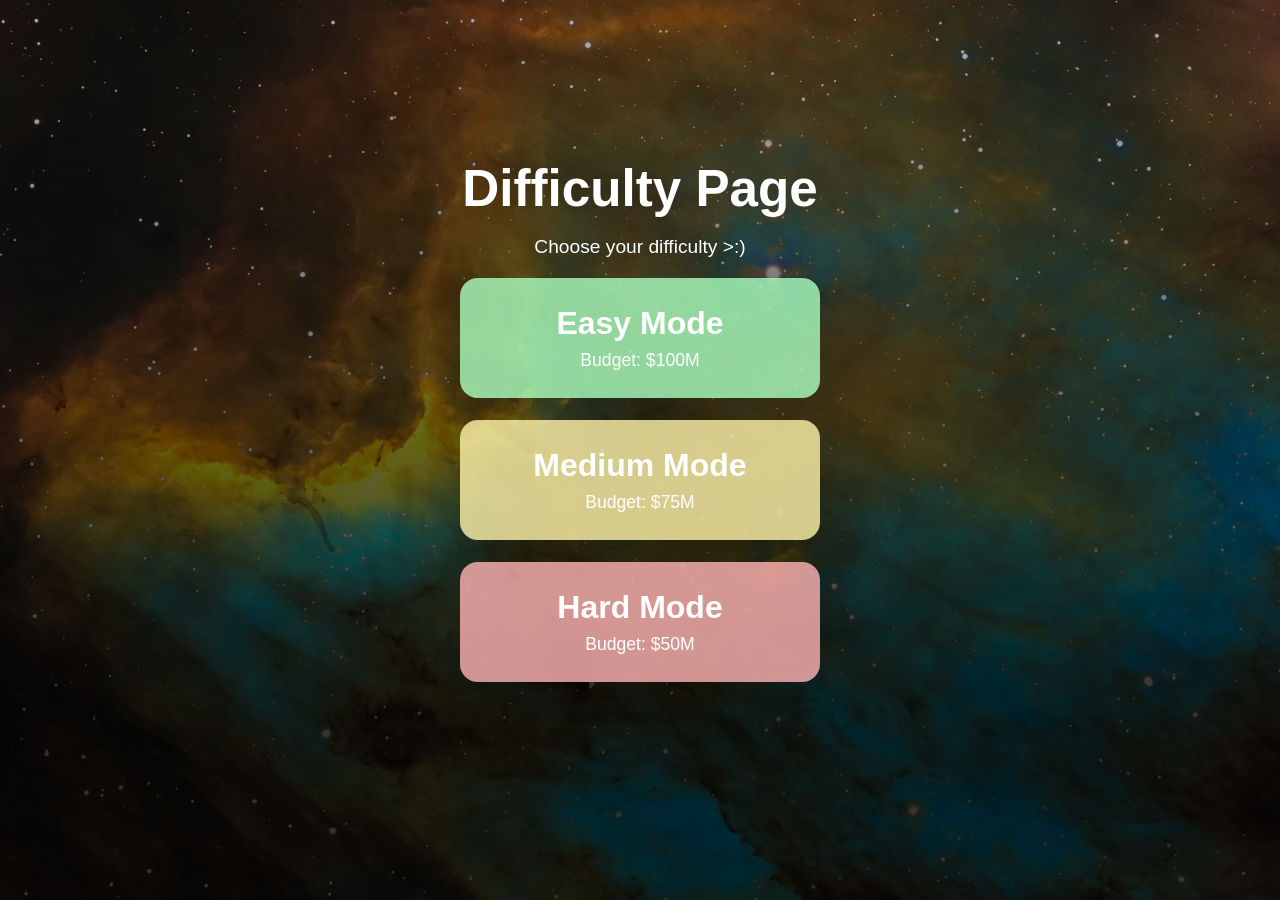
<file: SimulationManager/DifficultyPage/Difficulty.html>
<!DOCTYPE html>
<html>
    <head>
        <meta charset="utf-8">
        <link rel = "stylesheet" href="Difficulty.css">
    </head>
    <body>
        <h1>Difficulty Page</h1>
        <p>Choose your difficulty >:)</p>
        <div>
            <a href="../../SimulationManager/Simulation/Simulation_Easy/SimulationEasy.html"><button id="EasySim">
               <h1>Easy Mode</h1>
               <p>Budget: $100M</p>
            </button></a>

            <a href="../../SimulationManager/Simulation/Simulation_Medium/SimulationMedium.html"><button id="MediumSim">
               <h1>Medium Mode</h1>
               <p>Budget: $75M</p>
            </button></a>

            <a href="../../SimulationManager/Simulation/Simulation_Hard/SimulationHard.html"><button id="HardSim">
               <h1>Hard Mode</h1>
               <p>Budget: $50M</p>
            </button></a>
        </div>
    </body>
</html>
</file>
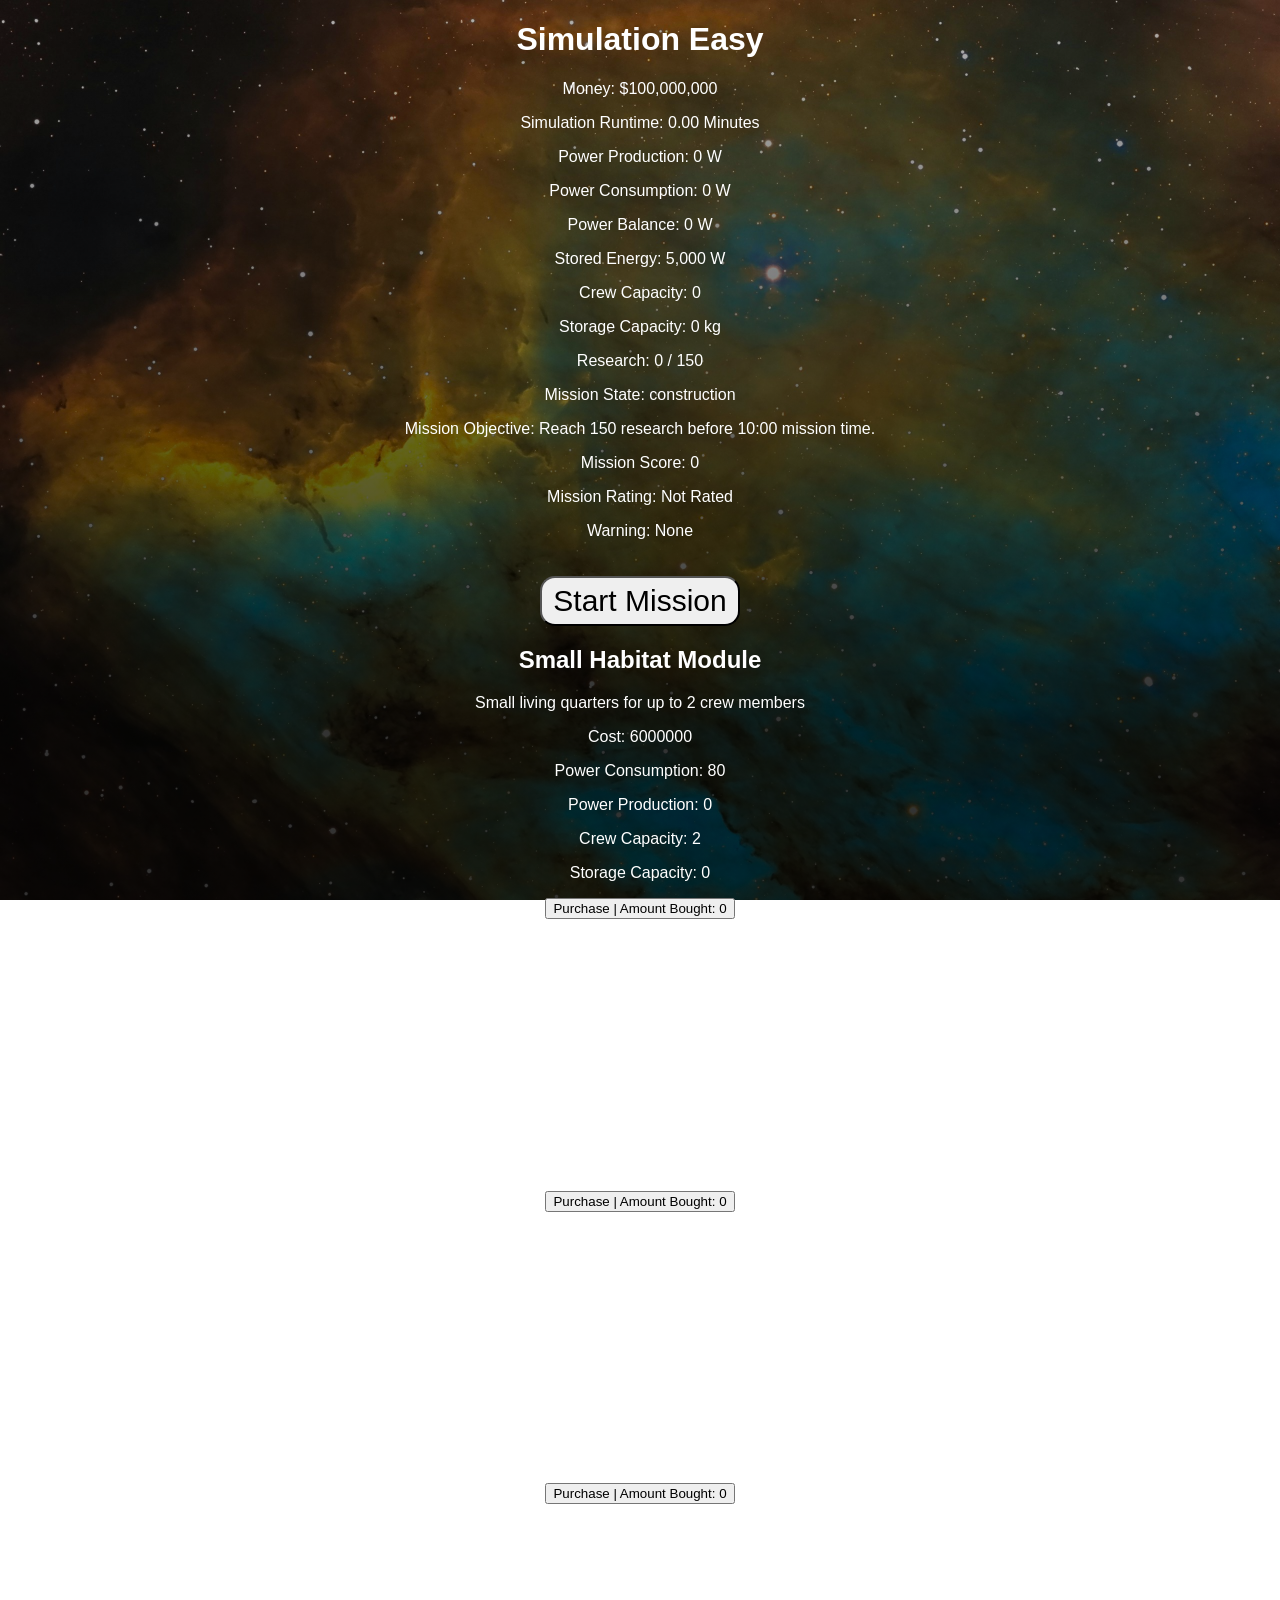
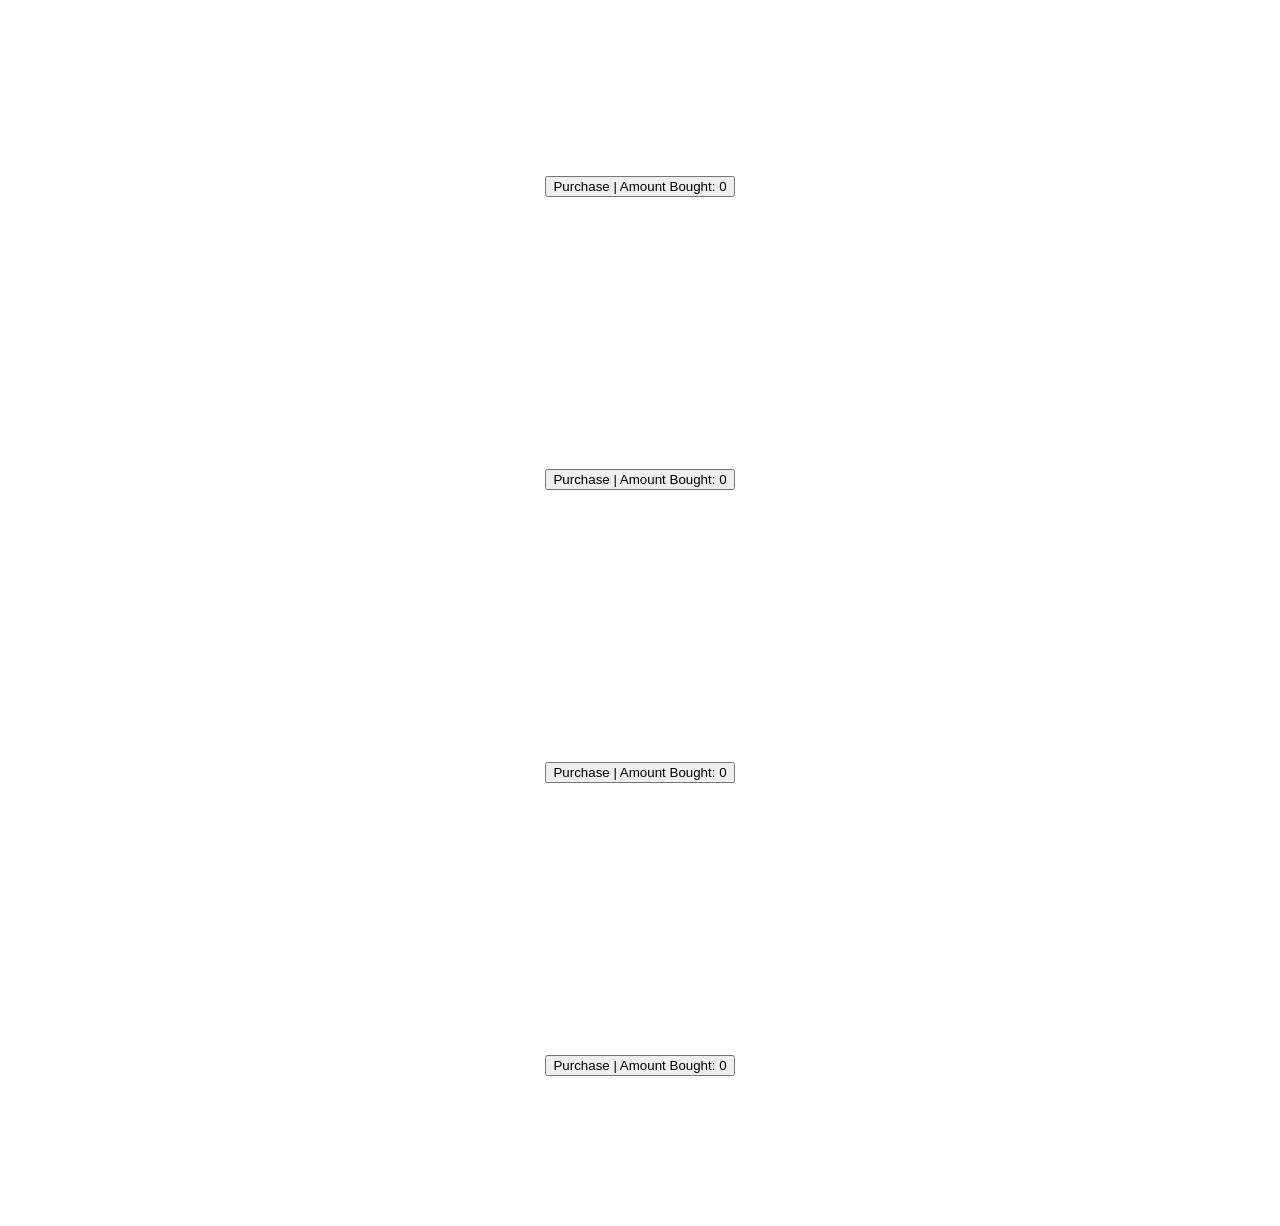
<file: SimulationManager/Simulation/Simulation_Easy/SimulationEasy.html>
<!DOCTYPE html>
<html>
    <head>
        <meta charset="utf-8">
        <link rel = "stylesheet" href="SimulationEasy.css">
    </head>
    <body>
        <h1>
            Simulation Easy
        </h1>

        <p>Money: <span id="MoneyDisplay"></span></p>

        <p>Simulation Runtime: <span id="Simulation_RUNTIME"></span> Minutes</p>

        <p>Power Production: <span id="PowerProductionDisplay"></span></p>
        <p>Power Consumption: <span id="PowerConsumptionDisplay"></span></p>
        <p>Power Balance: <span id="PowerDisplay"></span></p>
        <p>Stored Energy: <span id="StoredPowerDisplay"></span></p>
        <p>Crew Capacity: <span id="CrewDisplay"></span></p>
        <p>Storage Capacity: <span id="StorageDisplay"></span> kg</p>
        <p>Research: <span id="ResearchDisplay"></span></p>
        <p>Mission State: <span id="MissionStateDisplay"></span></p>
        <p>Mission Objective: <span id="MissionObjectiveDisplay"></span></p>
        <p>Mission Score: <span id="ScoreDisplay">0</span></p>
        <p>Mission Rating: <span id="RatingDisplay">Not Rated</span></p>
        <p>Warning: <span id="WarningDisplay">None</span></p>

        <button id="StartMissionButton" class="button">Start Mission</button>

        <div id="Module_Array"></div>
        <script src="SimulationEasy.js"></script>
    </body>
</html>
</file>
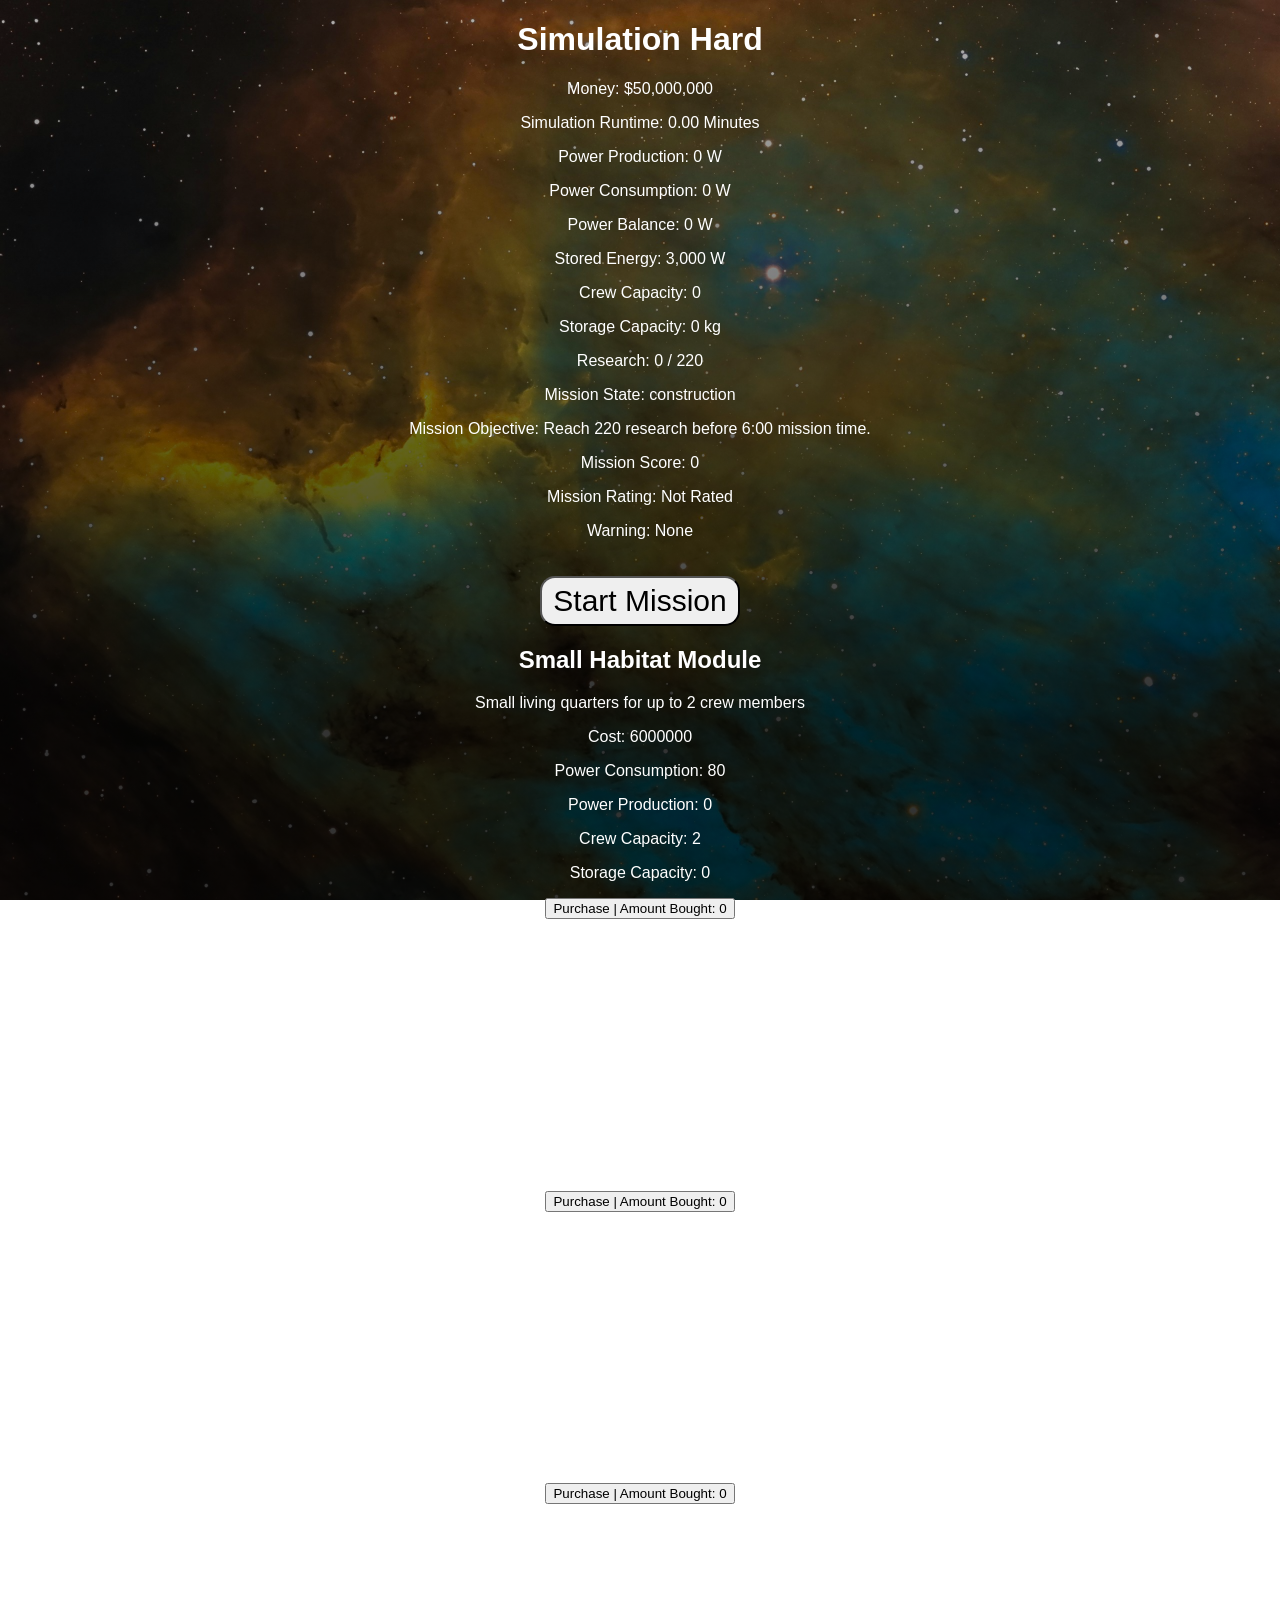
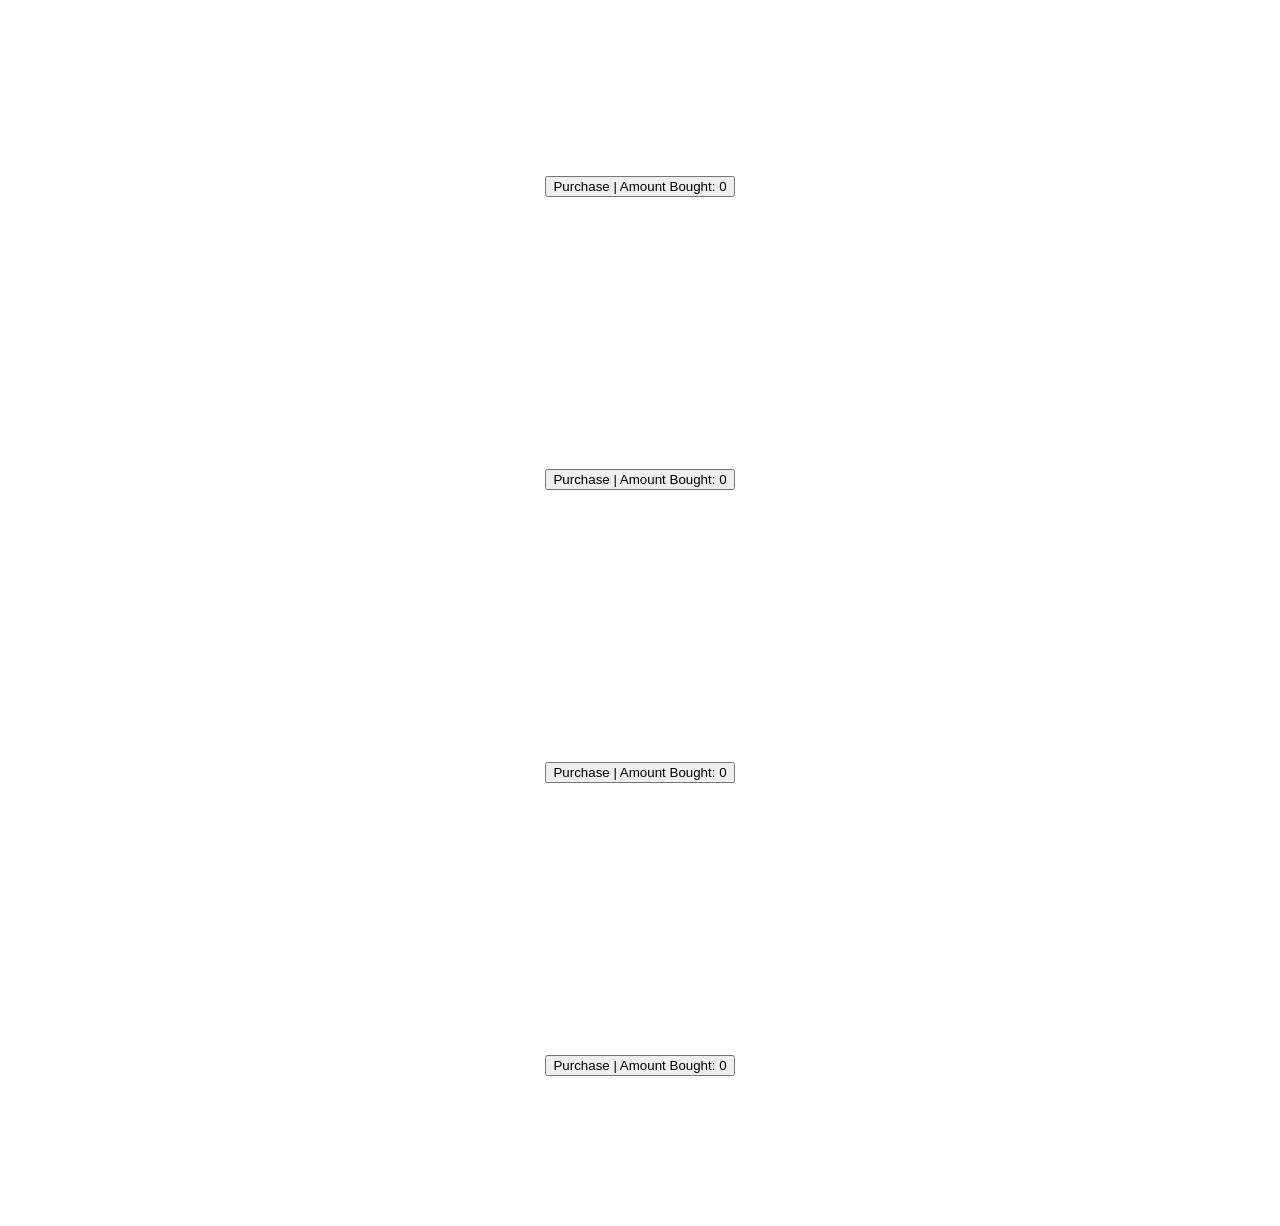
<file: SimulationManager/Simulation/Simulation_Hard/SimulationHard.html>
<!DOCTYPE html>
<html>
    <head>
        <meta charset="utf-8">
        <link rel="stylesheet" href="SimulationHard.css">
    </head>
    <body>
        <h1>Simulation Hard</h1>

        <p>Money: <span id="MoneyDisplay"></span></p>
        <p>Simulation Runtime: <span id="Simulation_RUNTIME"></span> Minutes</p>
        <p>Power Production: <span id="PowerProductionDisplay"></span></p>
        <p>Power Consumption: <span id="PowerConsumptionDisplay"></span></p>
        <p>Power Balance: <span id="PowerDisplay"></span></p>
        <p>Stored Energy: <span id="StoredPowerDisplay"></span></p>
        <p>Crew Capacity: <span id="CrewDisplay"></span></p>
        <p>Storage Capacity: <span id="StorageDisplay"></span> kg</p>
        <p>Research: <span id="ResearchDisplay"></span></p>
        <p>Mission State: <span id="MissionStateDisplay"></span></p>
        <p>Mission Objective: <span id="MissionObjectiveDisplay"></span></p>
        <p>Mission Score: <span id="ScoreDisplay">0</span></p>
        <p>Mission Rating: <span id="RatingDisplay">Not Rated</span></p>
        <p>Warning: <span id="WarningDisplay">None</span></p>

        <button id="StartMissionButton" class="button">Start Mission</button>

        <div id="Module_Array"></div>
        <script src="SimulationHard.js"></script>
    </body>
</html>
</file>
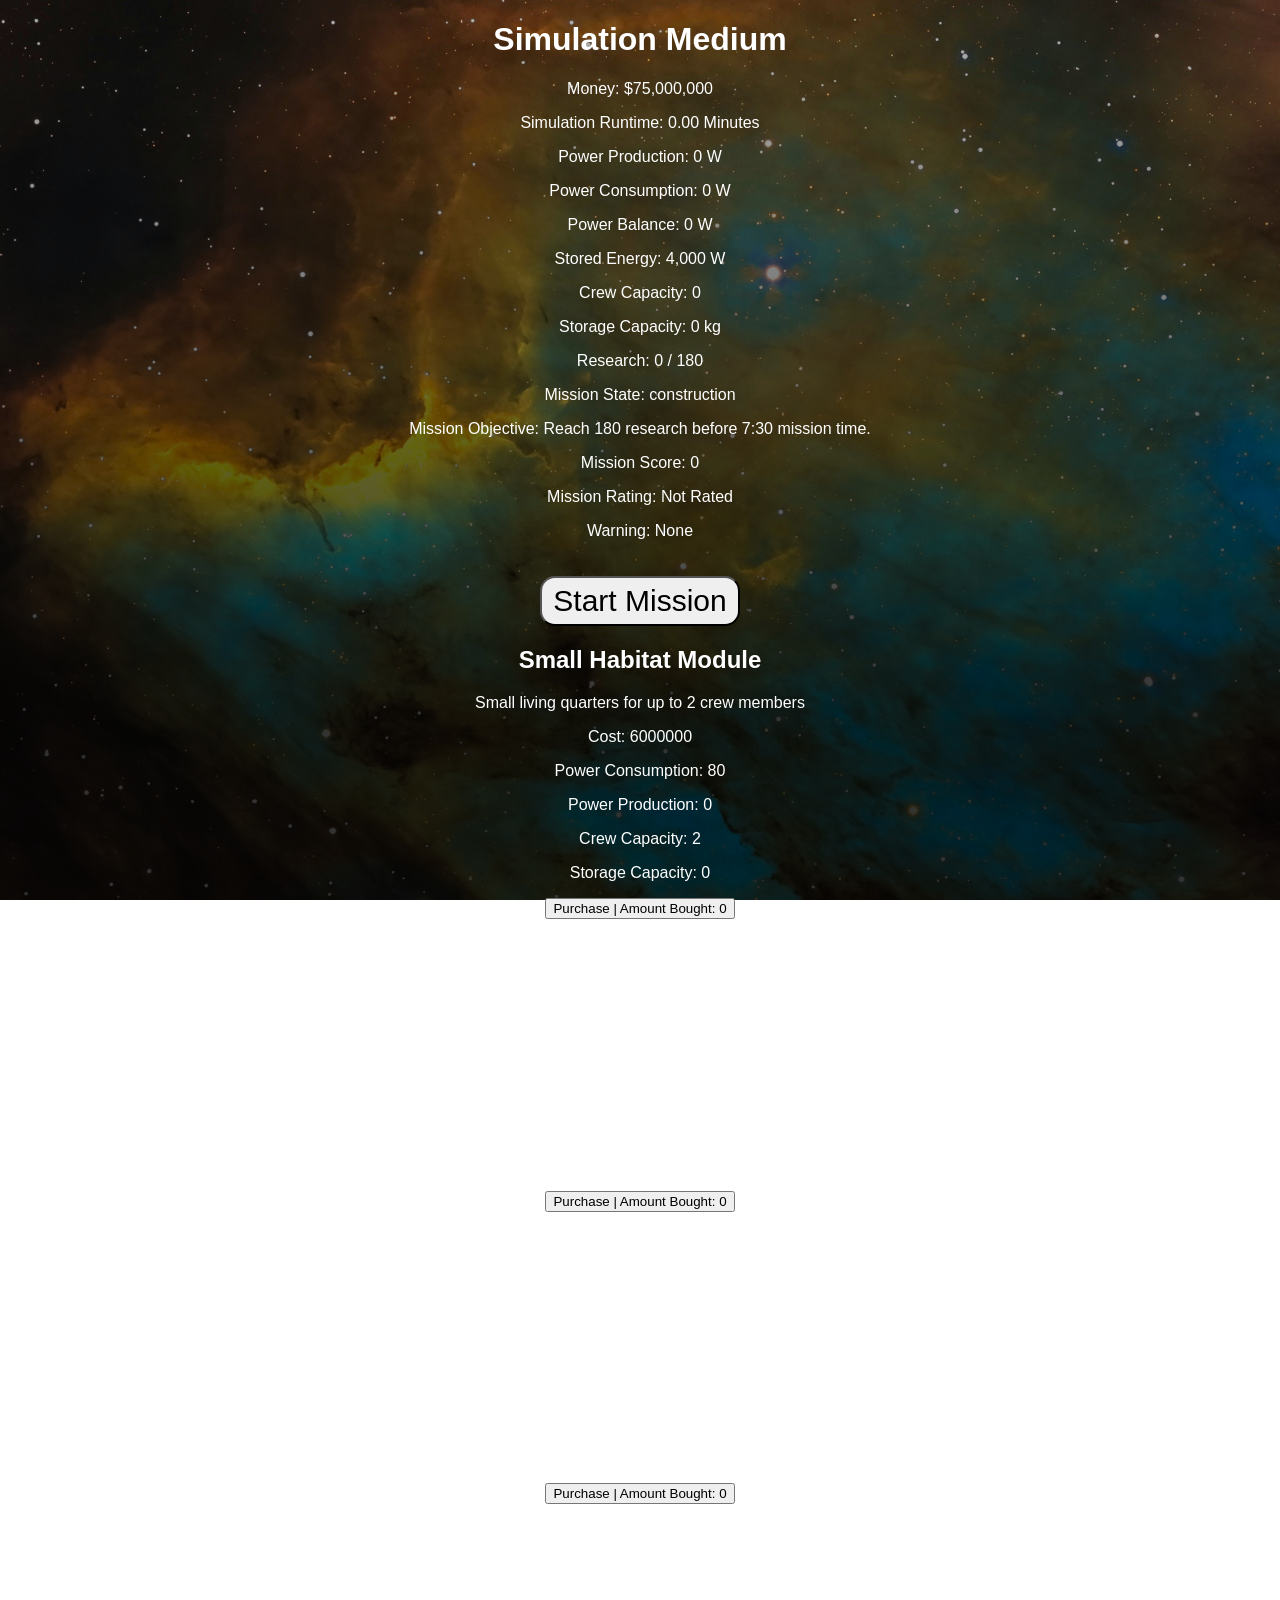
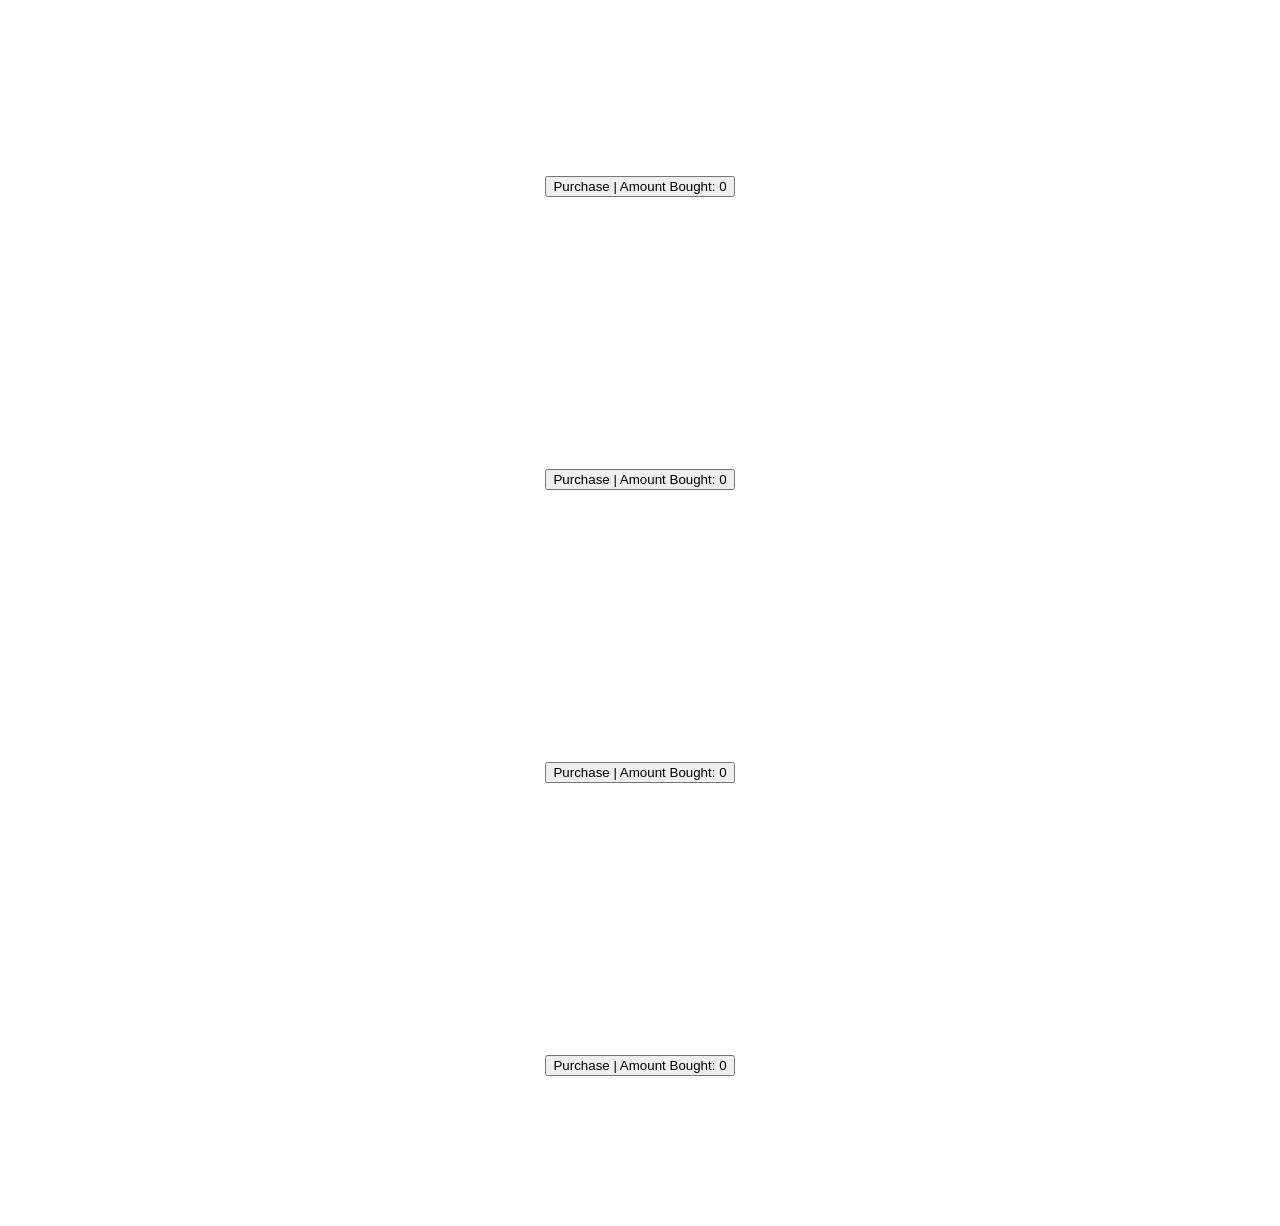
<file: SimulationManager/Simulation/Simulation_Medium/SimulationMedium.html>
<!DOCTYPE html>
<html>
    <head>
        <meta charset="utf-8">
        <link rel="stylesheet" href="SimulationMedium.css">
    </head>
    <body>
        <h1>Simulation Medium</h1>

        <p>Money: <span id="MoneyDisplay"></span></p>
        <p>Simulation Runtime: <span id="Simulation_RUNTIME"></span> Minutes</p>
        <p>Power Production: <span id="PowerProductionDisplay"></span></p>
        <p>Power Consumption: <span id="PowerConsumptionDisplay"></span></p>
        <p>Power Balance: <span id="PowerDisplay"></span></p>
        <p>Stored Energy: <span id="StoredPowerDisplay"></span></p>
        <p>Crew Capacity: <span id="CrewDisplay"></span></p>
        <p>Storage Capacity: <span id="StorageDisplay"></span> kg</p>
        <p>Research: <span id="ResearchDisplay"></span></p>
        <p>Mission State: <span id="MissionStateDisplay"></span></p>
        <p>Mission Objective: <span id="MissionObjectiveDisplay"></span></p>
        <p>Mission Score: <span id="ScoreDisplay">0</span></p>
        <p>Mission Rating: <span id="RatingDisplay">Not Rated</span></p>
        <p>Warning: <span id="WarningDisplay">None</span></p>

        <button id="StartMissionButton" class="button">Start Mission</button>

        <div id="Module_Array"></div>
        <script src="SimulationMedium.js"></script>
    </body>
</html>
</file>
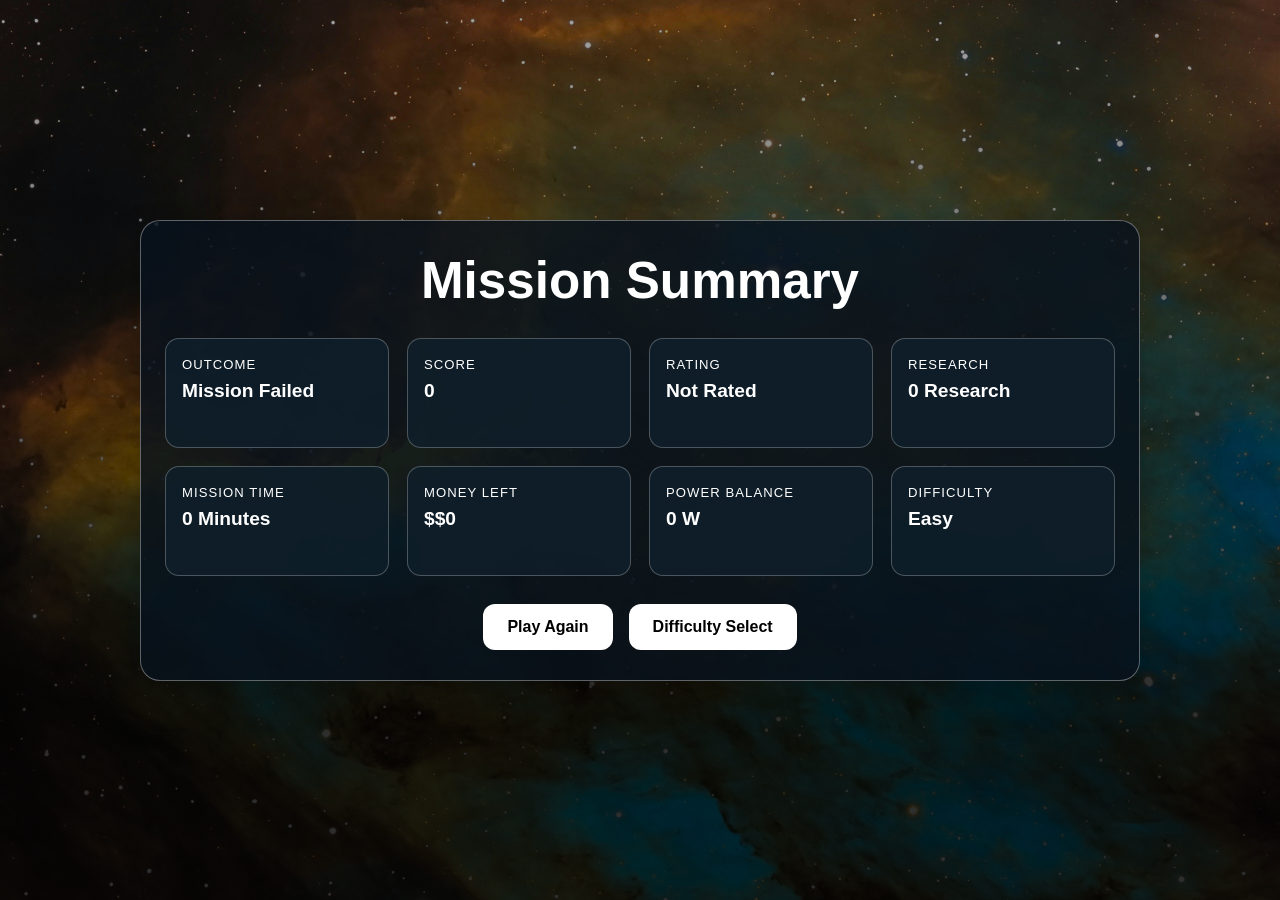
<file: SimulationManager/Simulation/Simulation_Summary/Summary.html>
<!DOCTYPE html>
<html>
    <head>
        <meta charset="utf-8">
        <link rel="stylesheet" href="Summary.css">
    </head>
    <body>
        <main class="summary-panel">
            <h1>Mission Summary</h1>

            <div class="summary-grid">
                <div class="summary-card">
                    <span class="label">Outcome</span>
                    <span id="OutcomeText">-</span>
                </div>
                <div class="summary-card">
                    <span class="label">Score</span>
                    <span id="ScoreText">0</span>
                </div>
                <div class="summary-card">
                    <span class="label">Rating</span>
                    <span id="RatingText">Not Rated</span>
                </div>
                <div class="summary-card">
                    <span class="label">Research</span>
                    <span id="ResearchText">0</span>
                </div>
                <div class="summary-card">
                    <span class="label">Mission Time</span>
                    <span id="TimeText">0</span>
                </div>
                <div class="summary-card">
                    <span class="label">Money Left</span>
                    <span id="MoneyText">$0</span>
                </div>
                <div class="summary-card">
                    <span class="label">Power Balance</span>
                    <span id="PowerText">0</span>
                </div>
                <div class="summary-card">
                    <span class="label">Difficulty</span>
                    <span id="DifficultyText">Easy</span>
                </div>
            </div>

            <div class="button-row">
                <button id="PlayAgainButton">Play Again</button>
                <button id="DifficultyButton" class="secondary">Difficulty Select</button>
            </div>
        </main>

        <script src="Summary.js"></script>
    </body>
</html>
</file>
<file: SimulationManager/DifficultyPage/Difficulty.css>
* {
    padding: 0;
    margin: 0;
    box-sizing: border-box;
    font-family: Arial, Helvetica, sans-serif;
    color: white;
}

body {
    background-image: linear-gradient(to bottom, rgba(0, 0, 0, 0.3) 0%, rgba(0, 0, 0, 0.8) 80%), url('../../Pictures/SpacePic2.jpg');
    background-size: cover;
    background-position: center;
    background-attachment: fixed;
    min-height: 100vh;
    display: flex;
    flex-direction: column;
    justify-content: center;
    align-items: center;
    text-align: center;
    padding: 40px 20px 100px;
}

h1 {
    font-size: clamp(2.2rem, 4vw, 3.5rem);
    margin-bottom: 18px;
}

p {
    font-size: 1.2rem;
    margin-bottom: 20px;
}

div {
    display: flex;
    flex-direction: column;
    justify-content: flex-start;
    align-items: center;
    gap: 22px;
}

button {
    width: 360px;
    min-height: 120px;
    border: none;
    border-radius: 18px;
    cursor: pointer;
    padding: 16px 20px;
    transition: transform 0.15s ease, box-shadow 0.15s ease;
    box-shadow: 0 12px 30px rgba(0, 0, 0, 0.18);
}

button:hover {
    transform: translateY(-2px);
}

#EasySim {
    background: rgba(170, 255, 191, 0.8);
    color: black;
}

#EasySim:hover {
    background: rgba(215, 255, 220, 0.9);
    color: white;
}

#MediumSim {
    background: rgba(255, 244, 170, 0.8);
    color: black;
}

#MediumSim:hover {
    background: rgba(255, 250, 200, 0.9);
    color: white;
}

#HardSim {
    background: rgba(255, 180, 180, 0.8);
    color: black;
}

#HardSim:hover {
    background: rgba(255, 206, 206, 0.9);
    color: white;
}

#EasySim h1,
#MediumSim h1,
#HardSim h1 {
    font-size: 2rem;
    margin: 0 0 8px 0;
}

#EasySim p,
#MediumSim p,
#HardSim p {
    margin: 0;
    font-size: 1.1rem;
}

@media (max-width: 600px) {
    button {
        width: min(90vw, 340px);
    }
}
</file>
<file: SimulationManager/Simulation/Simulation_Easy/SimulationEasy.css>
body {
    font-family: Arial, Helvetica, sans-serif;
    text-align: center;
    justify-content: center;
    margin-bottom: 150px;
    background-image: linear-gradient(to bottom, rgba(0, 0, 0, 0.3) 0%, rgba(0, 0, 0, 0.8) 80%) , url('../../../Pictures/SpacePic2.jpg');
    background-size: cover;
    background-position: center;
    background-attachment: fixed;
    color: white;
}
.button {
    margin-top: 20px;
    width: 200px;
    height: 50px;
    font-size:30px;
    border-radius:15px;
    color: black;
    cursor: pointer;
}
.button:hover {
    background-color:rgba(177, 246, 255, 0.8);
    color:rgb(255, 255, 255);
}
</file>
<file: SimulationManager/Simulation/Simulation_Hard/SimulationHard.css>
body {
    font-family: Arial, Helvetica, sans-serif;
    text-align: center;
    justify-content: center;
    margin-bottom: 150px;
    background-image: linear-gradient(to bottom, rgba(0, 0, 0, 0.3) 0%, rgba(0, 0, 0, 0.8) 80%) , url('../../../Pictures/SpacePic2.jpg');
    background-size: cover;
    background-position: center;
    background-attachment: fixed;
    color: white;
}
.button {
    margin-top: 20px;
    width: 200px;
    height: 50px;
    font-size:30px;
    border-radius:15px;
    color: black;
    cursor: pointer;
}
.button:hover {
    background-color:rgba(177, 246, 255, 0.8);
    color:rgb(255, 255, 255);
}
</file>
<file: SimulationManager/Simulation/Simulation_Medium/SimulationMedium.css>
body {
    font-family: Arial, Helvetica, sans-serif;
    text-align: center;
    justify-content: center;
    margin-bottom: 150px;
    background-image: linear-gradient(to bottom, rgba(0, 0, 0, 0.3) 0%, rgba(0, 0, 0, 0.8) 80%) , url('../../../Pictures/SpacePic2.jpg');
    background-size: cover;
    background-position: center;
    background-attachment: fixed;
    color: white;
}
.button {
    margin-top: 20px;
    width: 200px;
    height: 50px;
    font-size:30px;
    border-radius:15px;
    color: black;
    cursor: pointer;
}
.button:hover {
    background-color:rgba(177, 246, 255, 0.8);
    color:rgb(255, 255, 255);
}
</file>
<file: SimulationManager/Simulation/Simulation_Summary/Summary.css>
* {
    padding: 0;
    margin: 0;
    box-sizing: border-box;
    font-family: Arial, Helvetica, sans-serif;
    color: white;
}

body {
    background-image: linear-gradient(to bottom, rgba(0, 0, 0, 0.35) 0%, rgba(0, 0, 0, 0.82) 80%), url('../../../Pictures/SpacePic2.jpg');
    background-size: cover;
    background-position: center;
    background-attachment: fixed;
    min-height: 100vh;
    display: flex;
    justify-content: center;
    align-items: center;
    padding: 40px 20px;
}

.summary-panel {
    width: min(1000px, 100%);
    background: rgba(8, 18, 29, 0.82);
    border: 1px solid rgba(255, 255, 255, 0.35);
    border-radius: 20px;
    padding: 30px 24px;
    box-shadow: 0 15px 35px rgba(0, 0, 0, 0.25);
}

h1 {
    text-align: center;
    color: #ffffff;
    margin-bottom: 28px;
    font-size: clamp(2.1rem, 4vw, 3.2rem);
}

.summary-grid {
    display: grid;
    grid-template-columns: repeat(auto-fit, minmax(200px, 1fr));
    gap: 18px;
}

.summary-card {
    background: rgba(15, 31, 42, 0.9);
    border: 1px solid rgba(255, 255, 255, 0.25);
    border-radius: 14px;
    padding: 18px 16px;
    display: flex;
    flex-direction: column;
    gap: 8px;
    min-height: 110px;
}

.label {
    color: #ffffff;
    font-size: 0.82rem;
    text-transform: uppercase;
    letter-spacing: 0.08em;
}

.summary-card span:last-child {
    font-size: 1.2rem;
    font-weight: bold;
}

.button-row {
    display: flex;
    justify-content: center;
    gap: 16px;
    margin-top: 28px;
    flex-wrap: wrap;
}

button {
    border: none;
    border-radius: 12px;
    padding: 14px 24px;
    font-size: 1rem;
    font-weight: bold;
    cursor: pointer;
    background: #ffffff;
    color: #000000;
}

button.secondary {
    background: #ffffff;
    color: #000000;
}

button:hover {
    background:rgba(177, 246, 255, 0.8);
    color: white;
}

@media (max-width: 600px) {
    .button-row {
        flex-direction: column;
    }

    button {
        width: 100%;
    }
}
</file>
